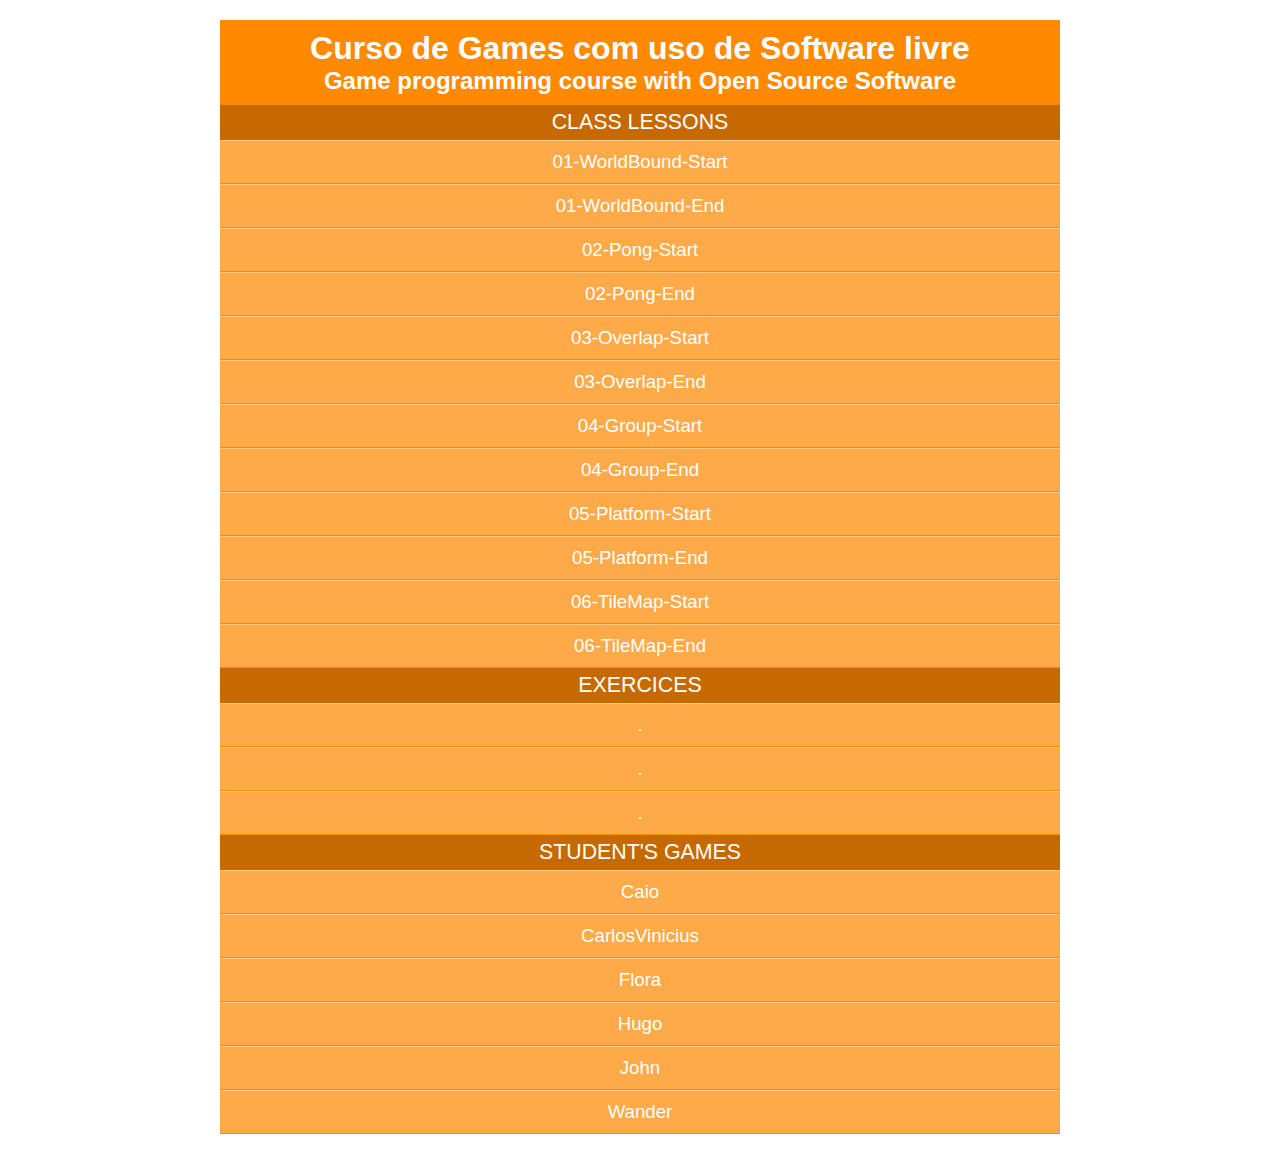
<file: index.html>
<!DOCTYPE html>
<html>
<head>
  <title>Game-Course-2016.2</title>
    <link rel="stylesheet" href="style.css">
    <meta name="viewport" content="width=device-width, user-scalable=no, initial-scale=1.0, maximum-scale=1.0, minimum-scale=1.0">
</head>
<body>
    <div id="container">
        <hgroup>
            <h1>Curso de Games com uso de Software livre</h1>
            <h2>Game programming course with Open Source Software</h2>     
        </hgroup>
        <ul>
           <li class='ulHead'>CLASS LESSONS</li>
            <li><a href="01-WorldBound-Start">01-WorldBound-Start</a></li>
            <li><a href="01-WorldBound-End">01-WorldBound-End</a></li>
            <li><a href="02-Pong-Start">02-Pong-Start</a></li>
            <li><a href="02-Pong-End">02-Pong-End</a></li>
            <li><a href="03-Overlap-Start">03-Overlap-Start</a></li>
            <li><a href="03-Overlap-End">03-Overlap-End</a></li>
            <li><a href="04-Group-Start">04-Group-Start</a></li>
            <li><a href="04-Group-End">04-Group-End</a></li>
            <li><a href="05-Platform-Start">05-Platform-Start</a></li>
            <li><a href="05-Platform-End">05-Platform-End</a></li>
            <li><a href="06-TileMap-Start">06-TileMap-Start</a></li>
            <li><a href="06-TileMap-End">06-TileMap-End</a></li>
            <li class='ulHead'>EXERCICES</li>
            <li><a href="">.</a></li>
            <li><a href="">.</a></li>
            <li><a href="">.</a></li>
            <li class='ulHead'>STUDENT'S GAMES</li>
            <li><a href="Students/Caio">Caio</a></li>
            <li><a href="Students/CarlosVinicius">CarlosVinicius</a></li>
            <li><a href="Students/Flora">Flora</a></li>
            <li><a href="Students/Hugo">Hugo</a></li>
            <li><a href="Students/John">John</a></li>
            <li><a href="Students/Wander">Wander</a></li>
        </ul>  
    </div>
</body>
</html>
</file>
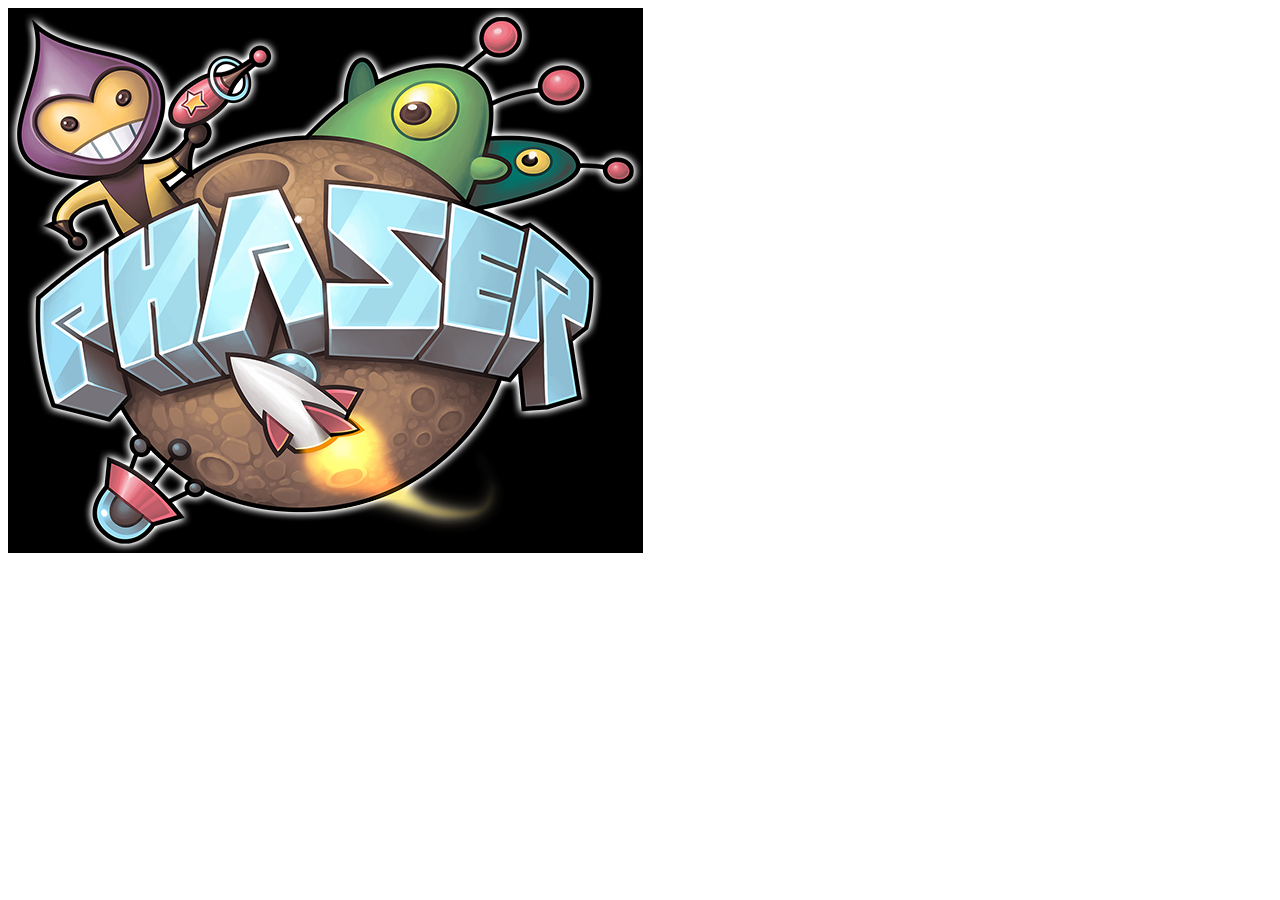
<file: 01 - WorldBound - End/index.html>
<!DOCTYPE html>
<html lang="en">
<head>
    <meta charset="UTF-8">
    <title>Document</title>
    <meta name="viewport" content="width=device-width, user-scalable=no, initial-scale=1.0, maximum-scale=1.0, minimum-scale=1.0">
    <script src="js/phaser.min.js"></script>
</head>
<body>
    <script src="js/main.js"></script>
</body>
</html>
</file>
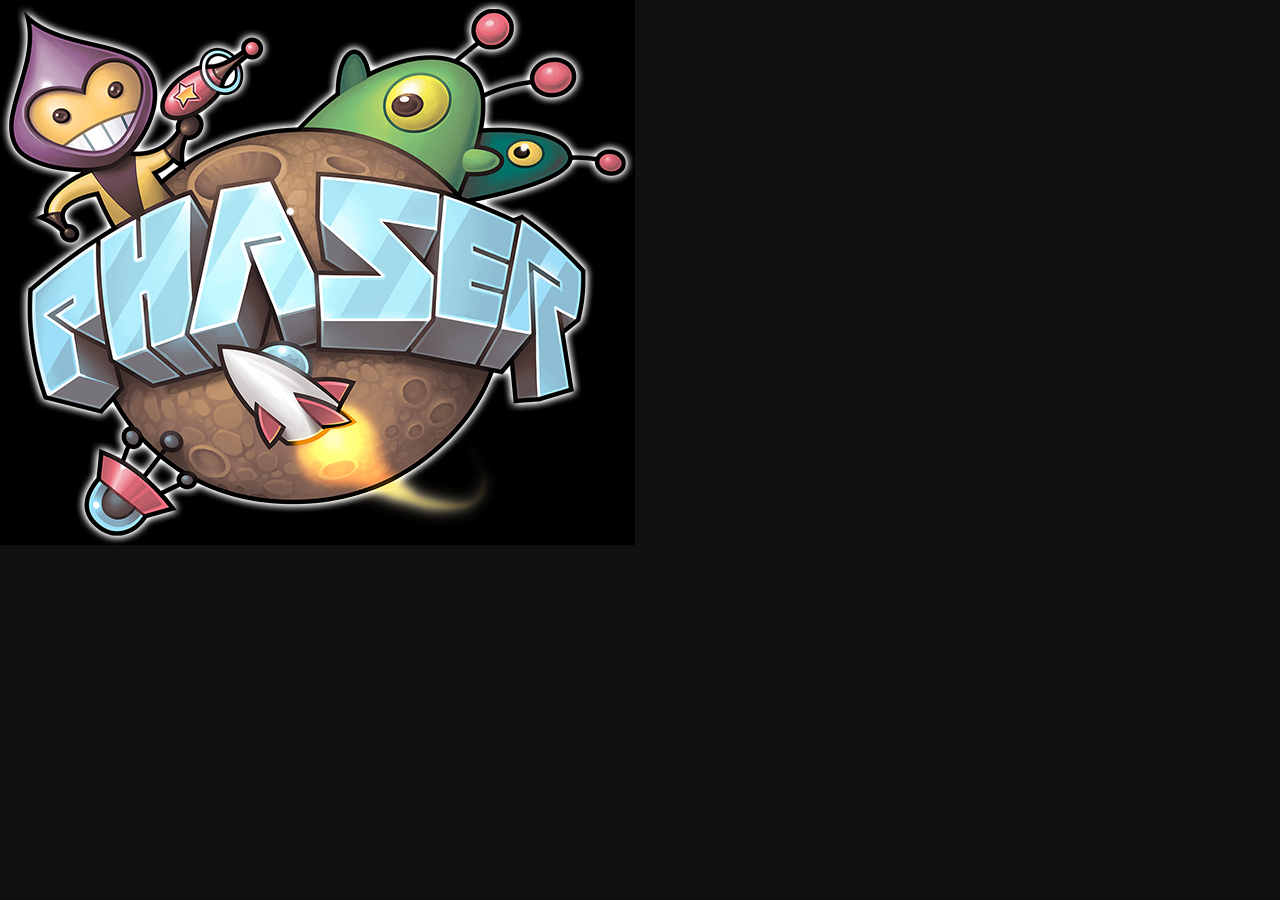
<file: 01-WorldBound-End/index.html>
<!DOCTYPE html>
<html lang="en">
<head>
    <meta charset="UTF-8">
    <title>Document</title>
    <meta name="viewport" content="width=device-width, user-scalable=no, initial-scale=1.0, maximum-scale=1.0, minimum-scale=1.0">
    <script src="js/phaser.min.js"></script>
    <style>
        *{margin:0}
        body{background-color: #111;}
    </style>
</head>
<body>
    <script src="js/main.js"></script>
</body>
</html>
</file>
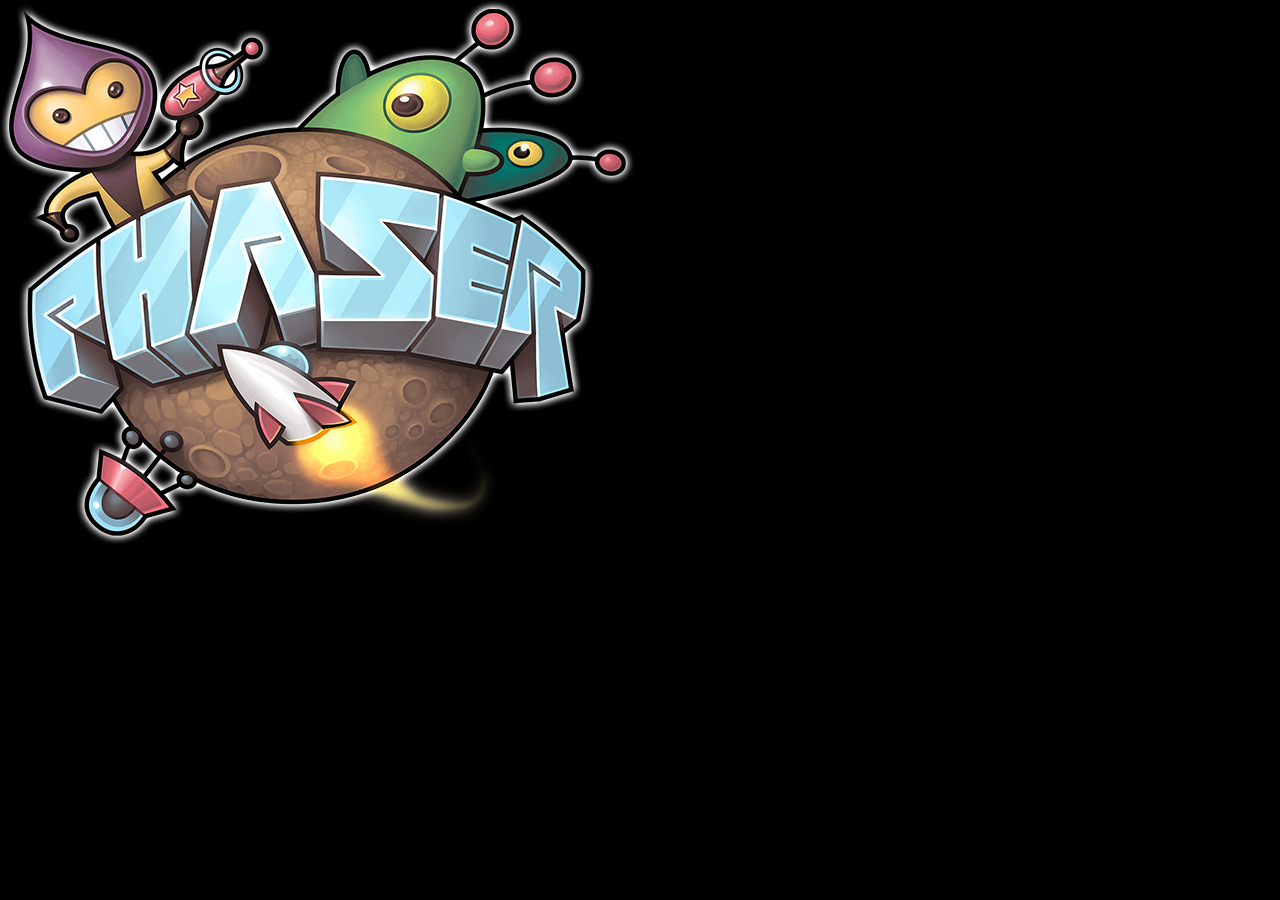
<file: 01-WorldBound-Start/index.html>
<!DOCTYPE html>
<html lang="en">
<head>
    <meta charset="UTF-8">
    <title>Document</title>
    <meta name="viewport" content="width=device-width, user-scalable=no, initial-scale=1.0, maximum-scale=1.0, minimum-scale=1.0">
    <script src="js/phaser.min.js"></script>
    <style>
        *{margin:0}
        body{background-color: black;}
    </style>
</head>
<body>
    <script src="js/main.js"></script>
</body>
</html>
</file>
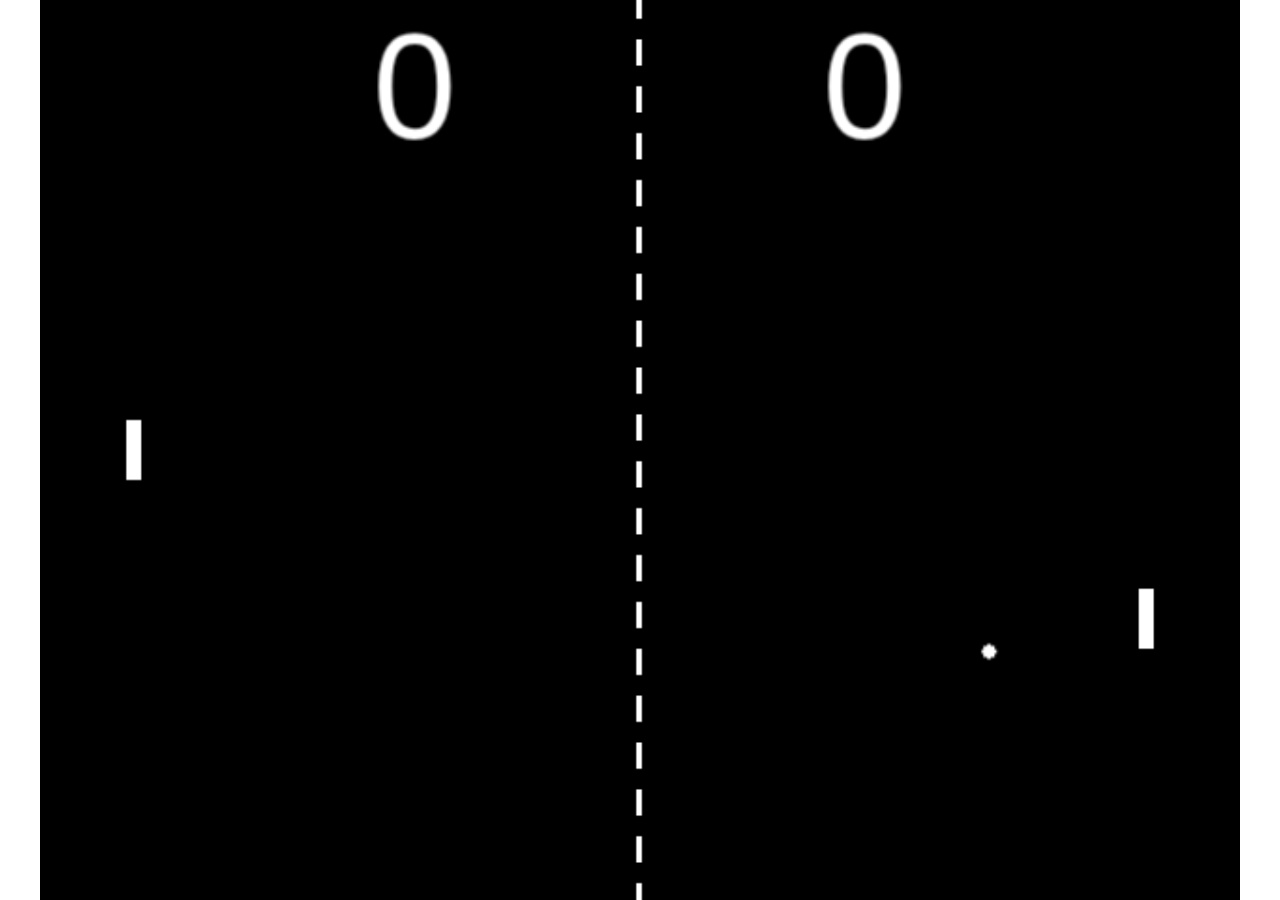
<file: 02 - Pong - End/index.html>
<!DOCTYPE html>
<html lang="en">
<head>
    <meta charset="UTF-8">
    <title>Document</title>
    <meta name="viewport" content="width=device-width, user-scalable=no, initial-scale=1.0, maximum-scale=1.0, minimum-scale=1.0">
    <script src="js/phaser.min.js"></script>
    <style>*{border:0;margin:0;}</style>
</head>
<body>
    <script src="js/main.js"></script>
</body>
</html>
</file>
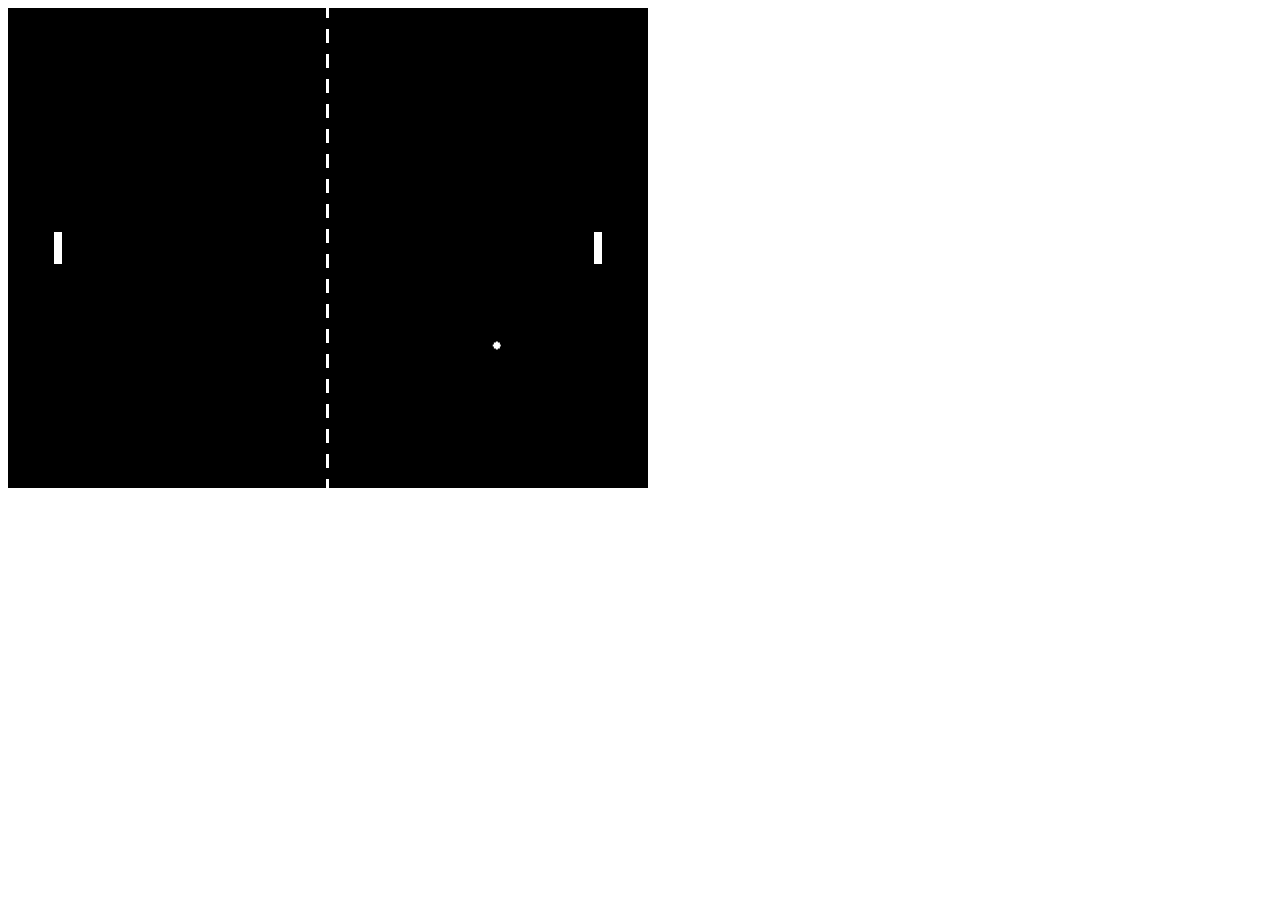
<file: 02 - Pong/index.html>
<!DOCTYPE html>
<html lang="en">
<head>
    <meta charset="UTF-8">
    <title>Document</title>
    <meta name="viewport" content="width=device-width, user-scalable=no, initial-scale=1.0, maximum-scale=1.0, minimum-scale=1.0">
    <script src="js/phaser.js"></script>
</head>
<body>
    <script src="js/main.js"></script>
</body>
</html>
</file>
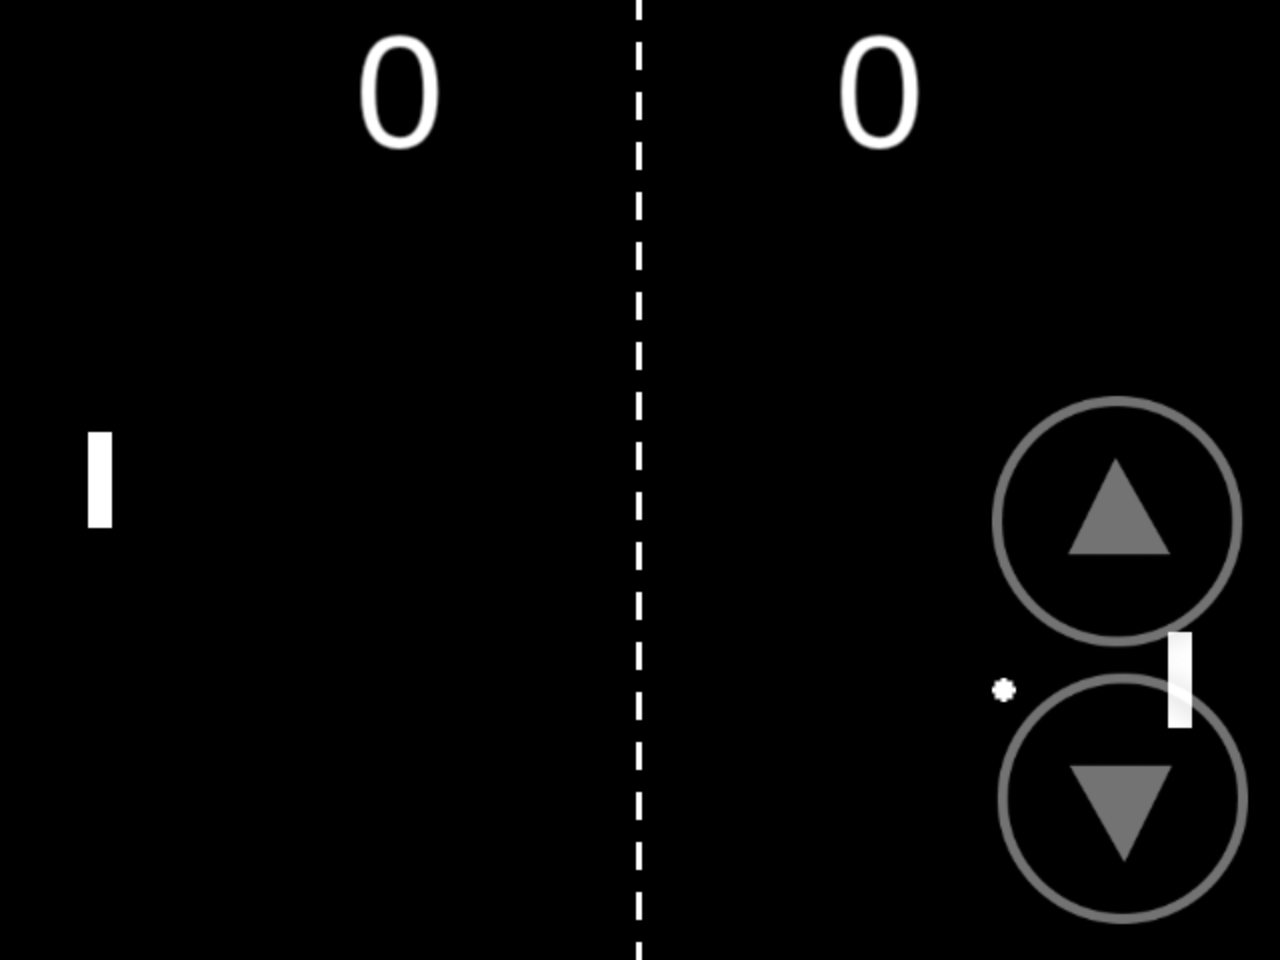
<file: 02-Pong-End/index.html>
<!DOCTYPE html>
<html lang="en">
<head>
    <meta charset="UTF-8">
    <title>Document</title>
    <meta name="viewport" content="width=device-width, user-scalable=no, initial-scale=1.0, maximum-scale=1.0, minimum-scale=1.0">
    <script src="js/phaser.min.js"></script>
    <style>
        *{margin:0}
        body{background-color: black;}
    </style>
</head>
<body>
   <div id='ex1'></div>
   <div id='ex2'></div>
   <div id='ex3'></div>
   
    <script src="js/main.js"></script>
</body>
</html>
</file>
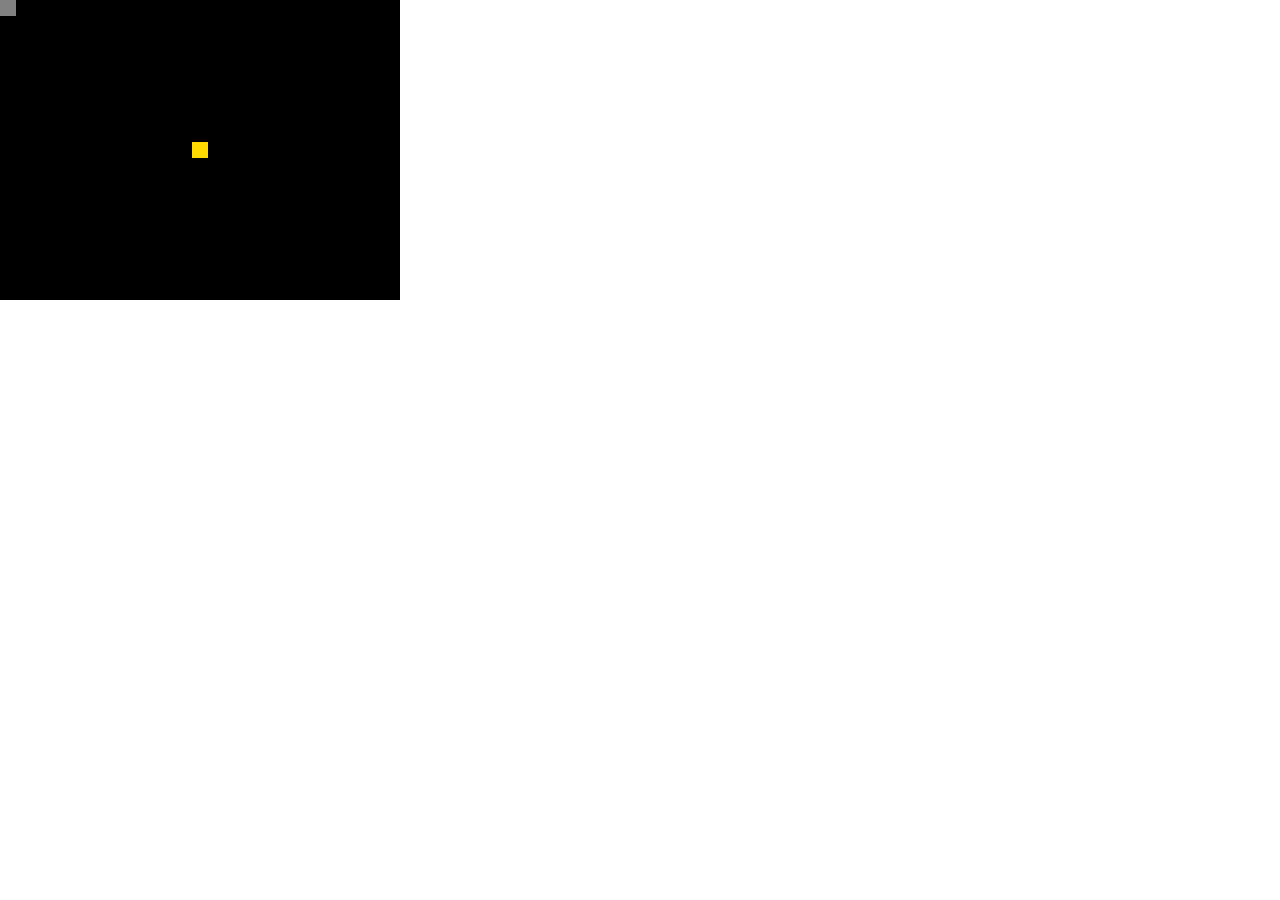
<file: 03 - Overlap - End/index.html>
<!DOCTYPE html>
<html lang="en">
<head>
    <meta charset="UTF-8">
    <title>Document</title>
    <meta name="viewport" content="width=device-width, user-scalable=no, initial-scale=1.0, maximum-scale=1.0, minimum-scale=1.0">
    <script src="js/phaser.min.js"></script>
    <style>
        *{margin:0;padding:0}
    </style>
</head>
<body>
    <script src="js/main.js"></script>
</body>
</html>
</file>
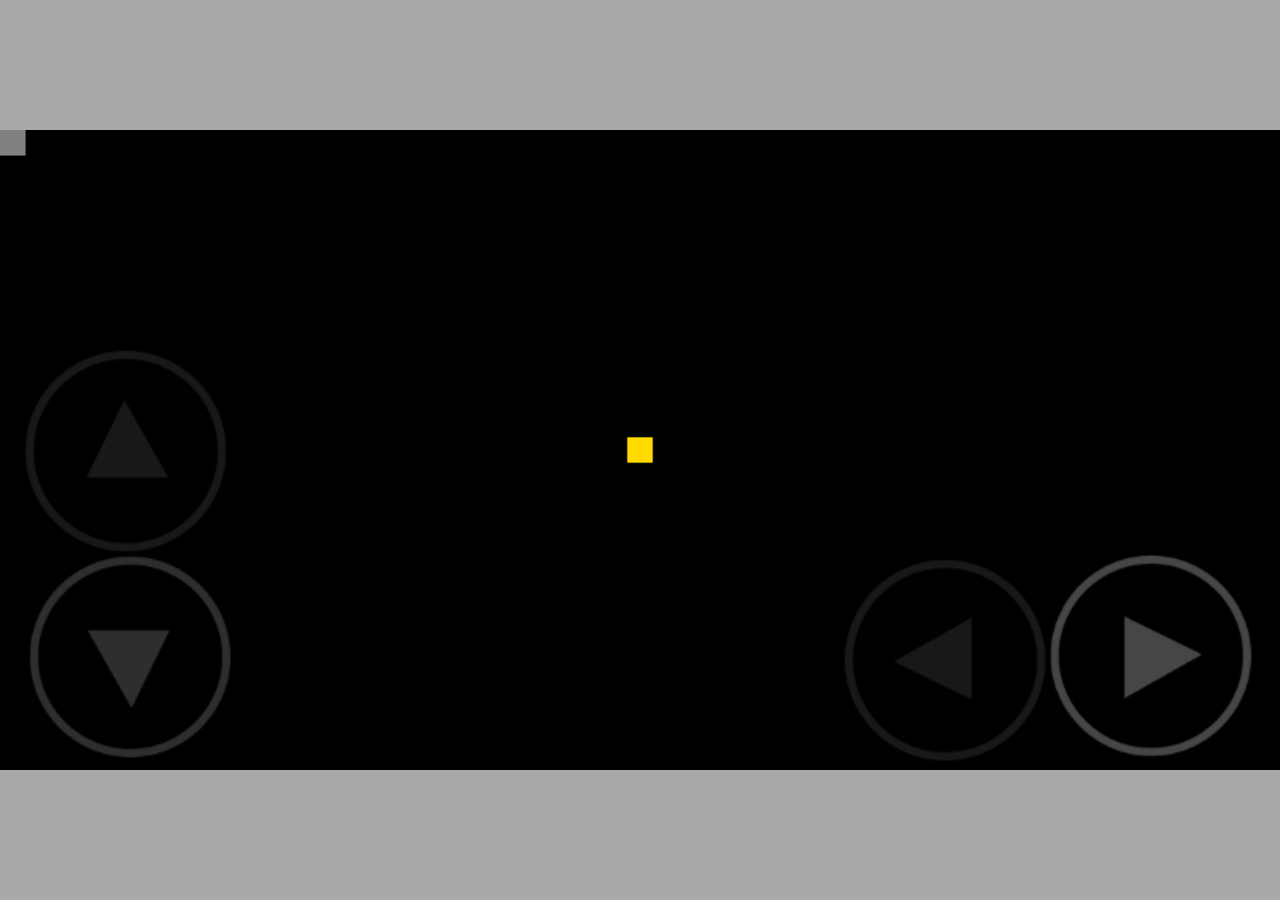
<file: 03-Overlap-End/index.html>
<!DOCTYPE html>
<html lang="en">
<head>
    <meta charset="UTF-8">
    <title>Document</title>
    <meta name="viewport" content="width=device-width, user-scalable=no, initial-scale=1.0, maximum-scale=1.0, minimum-scale=1.0">
    <script src="js/phaser.min.js"></script>
    <style>
        *{margin:0}
        body{background-color: darkgray;}
    </style>
</head>
<body>
    <script src="js/main.js"></script>
</body>
</html>
</file>
<file: style.css>
*{margin: 0; padding: 0;}
body{
    font-family: Verdana, Arial, sans-serif;
    color: #fff;
    text-align: center;
}
#container{
    width:100%;
    max-width:840px;
    margin:20px auto;

}
hgroup{
    background-color: #ff8900;
    padding:10px;

}
li{
    list-style-type: none;
}
ul li.ulHead{
    color:white;
    background-color: #c66a00;
    padding:5px;
    font-size: 16pt;

}
ul li a{
    color:white;
    background-color: #ffaa48;
    display: block;
    padding:10px;
    text-decoration: none;
    border-bottom: 1px solid #ff8900;
    border-top: 1px solid #ffc98a;
    font-size: 14pt;
}

 ul li a:hover{
    color:white;
    background-color: #ffc98a;

}
</file>
